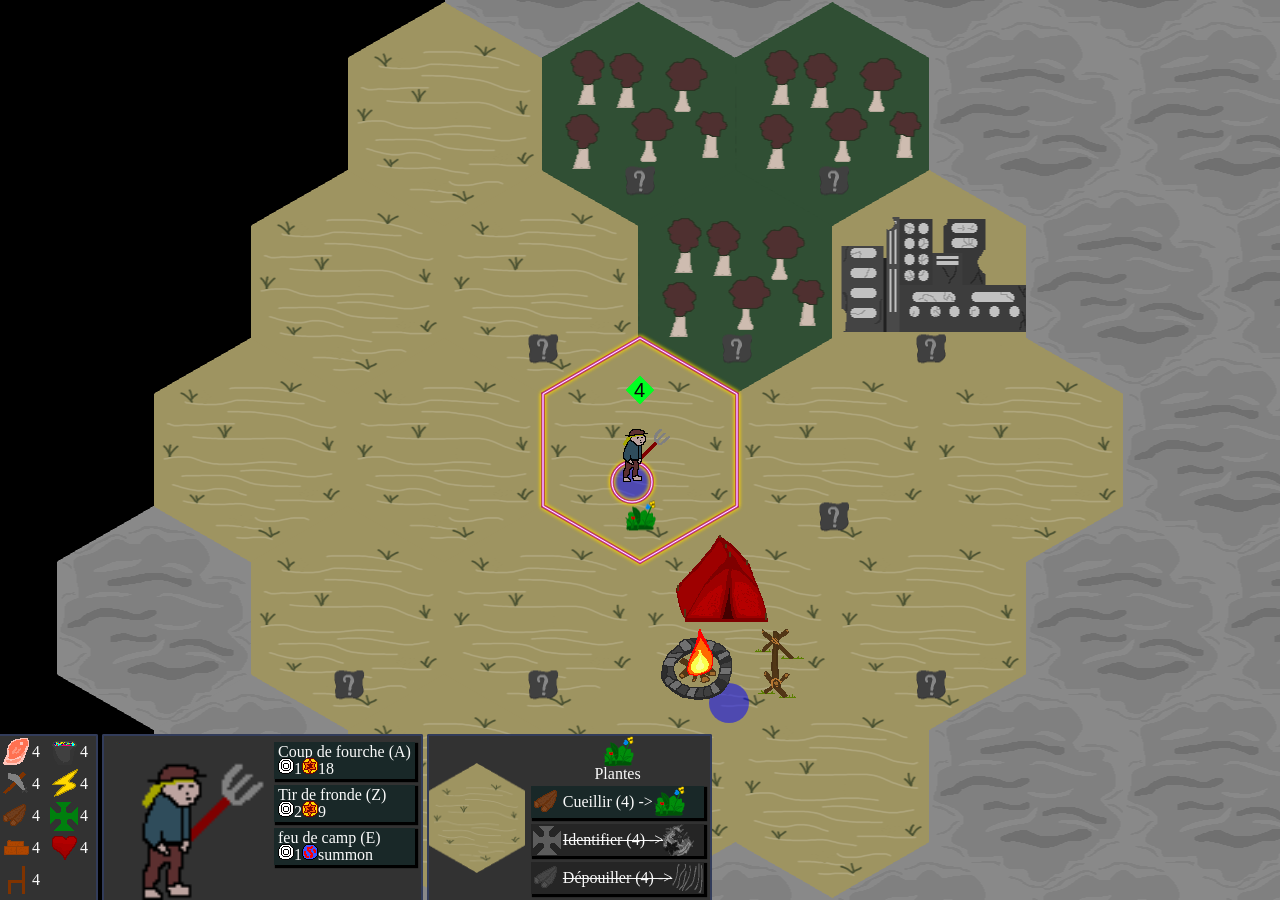
<file: index.html>
<!DOCTYPE html>
<html lang="en">

<head>
    <meta charset="UTF-8">
    <meta name="viewport" content="width=device-width, initial-scale=1.0">
    <link rel="stylesheet" href="style/index.css">
    <title>One Year Game</title>
</head>

<body>
    <!-- données brutes -->
    <script src="settings/Random.js"></script>
    <script src="settings/Util.js"></script>
    <script src="settings/Images.js"></script>
    <script src="settings/Data.js"></script>
    <script src="settings/Settings.js"></script>
    <!-- pièces de moteur indépendantes -->
    <script src="settings/RacValidator.js"></script>
    <script src="src/Hotkeys.js"></script>
    <script src="src/Log.js"></script>
    <script src="src/Camera.js"></script>
    <script src="src/Hex.js"></script>
    <script src="src/Display.js"></script>
    <script src="src/Pathfinding.js"></script>
    <script src="src/World.js"></script>
    <script src="src/Inventory.js"></script>
    <script src="src/Selection.js"></script>
    <script src="src/Community.js"></script>
    <script src="src/UnitCreator.js"></script>
    <script src="src/NotificationsManager.js"></script>
    <script src="ias/ChatgptIA.js"></script>
    <script src="src/Player.js"></script>
    <script src="src/Animator.js"></script>
    <script src="src/Tooltip.js"></script>
    <script src="src/EventDispatcher.js"></script>
    <script src="src/VictoryScreen.js"></script>
    <!-- pièces de moteur dépendantes -->
    <script src="src/UI.js"></script>
    <script src="systems/ActionSystem.js"></script>
    <script src="systems/MovementSystem.js"></script>
    <script src="systems/PowerSystem.js"></script>
    <script src="src/Render.js"></script>
    <script src="src/Game.js"></script>
    <!-- go -->
    <script src="settings/index.js"></script>
</body>

</html>
</file>
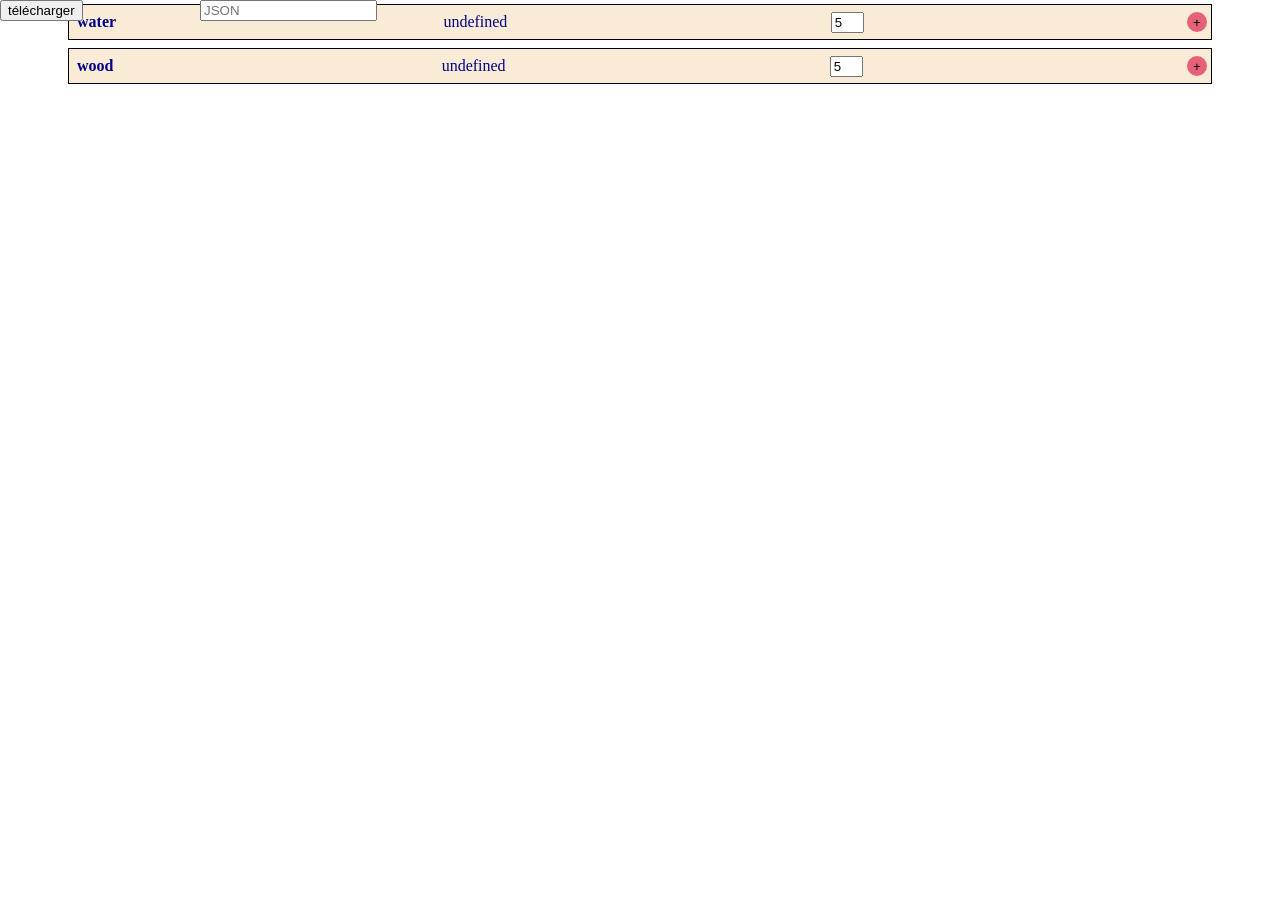
<file: RAC/index.html>
<!DOCTYPE html>
<html lang="en">

<head>
    <meta charset="UTF-8">
    <meta name="viewport" content="width=device-width, initial-scale=1.0">
    <link rel="stylesheet" href="index.css">
    <title>RAC Editor</title>
</head>

<body>
    <script src="Settings.js"></script>
    <script src="Data.js"></script>
    <script src="Listener.js"></script>
    <script src="Knowledge.js"></script>
    <script src="Action.js"></script>
    <script src="Resource.js"></script>
    <script src="KnowledgeSelector.js"></script>
    <script src="ActionSelector.js"></script>
    <script src="RAC.js"></script>
    <script src="../settings/Util.js"></script>
    <script src="index.js"></script>
</body>

</html>
</file>
<file: style/index.css>
.hidden {
    display: none !important;
}

body {
    margin: 0px;
    position: relative;
    background-color: black;
}

.gameCanvas {
    display: block;
    touch-action: none;
}

.logContainer {
    position: absolute;
    top: 10px;
    right: 10px;
    display: flex;
    line-height: 12px;
    overflow: scroll;
    background-color: aliceblue;
    width: 400px;
    flex-wrap: wrap;
    max-height: 85vh;

    .log {
        background-color: bisque;
        margin: 2px;
    }
}

.tooltipContainer,
.uiContainer,
.uiTwoContainer,
.uiMobileContainer {
    position: absolute;
    line-height: 12px;
}

.tooltipContainer {
    display: flex;
    align-items: center;
    justify-content: center;
    box-sizing: border-box;
    top: 300px;
    left: 300px;
    min-width: 150px;
    max-width: 300px;
    height: 150px;
    color: rgb(250, 250, 250);
    background-color: rgb(87, 85, 85);
    z-index: 5;
    border: 1px solid black;
    padding: 8px;
    font-style: italic;
    text-align: justify;
    font-size: 18px;
    line-height: 20px;
    border-radius: 8px;
}

.uiMobileContainer {
    display: none;
}

.uiTwoContainer {
    bottom: 0px;
    left: 0px;

    .uiInventoryContainer {
        display: flex;
        height: 164px;
        width: 96px;
        flex-direction: column;
        flex-wrap: wrap;
        background-color: rgb(50, 50, 50);
        color: rgb(250, 250, 250);
        border-top: 2px solid rgb(50, 60, 90);
        border-right: 2px solid rgb(50, 60, 90);
        border-top-right-radius: 2px;

        .inventoryCategoryContainer {
            display: flex;
            align-items: center;
            user-select: none;

            /* .inventoryCategoryImage {} */
        }
    }
}

.uiContainer {
    display: flex;
    user-select: none;
    left: 102px;
    bottom: 0px;

    .hexSelectorContainer {
        display: flex;
        height: 164px;
        background-color: rgb(50, 50, 50);
        color: rgb(250, 250, 250);
        border-top: 2px solid rgb(50, 60, 90);
        border-right: 2px solid rgb(50, 60, 90);
        border-left: 2px solid rgb(50, 60, 90);
        border-top-right-radius: 2px;
        border-top-left-radius: 2px;
        margin-right: 4px;

        .hexImageContainer {
            width: 96px;
            height: 164px;
            background-position: center;
            background-size: contain;
            background-repeat: no-repeat;
        }

        .hexResourcesContainer {
            display: flex;
            align-items: center;

            .hexResourceContainer {

                .resourceDescriptionContainer {

                    .resourceDetailsContainer {
                        display: flex;
                        flex-direction: column;
                        align-items: center;

                        .resourceImage {
                            width: 32px;
                            height: 32px;
                        }
                    }

                    .resourceActionsContainer {

                        .actionContainer {
                            background-color: rgb(25, 40, 40);
                            display: flex;
                            cursor: pointer;
                            align-items: center;
                            margin: 6px;
                            box-shadow: 2px 2px 1px 1px black;

                            /* .getImage {} */
                        }

                        .actionContainer.grayedOut {
                            text-decoration: line-through;
                            filter: grayscale(100%);
                            cursor: auto;
                        }

                        .actionContainer.grayedOut:hover {
                            background-color: rgb(25, 40, 40);
                        }

                        .actionContainer:hover {
                            background-color: rgb(45, 60, 60);
                        }
                    }
                }
            }
        }
    }

    .unitSelectorContainer {
        display: flex;
        height: 164px;
        background-color: rgb(50, 50, 50);
        color: rgb(250, 250, 250);
        border-top: 2px solid rgb(50, 60, 90);
        border-right: 2px solid rgb(50, 60, 90);
        border-left: 2px solid rgb(50, 60, 90);
        border-top-right-radius: 2px;
        border-top-left-radius: 2px;
        margin-right: 4px;

        /* .unitImage {} */

        .unitSpellsContainer {

            .singlePowerContainer {
                background-color: rgb(25, 40, 40);
                cursor: pointer;
                margin: 6px;
                box-shadow: 2px 2px 1px 1px black;
                padding: 4px;

                .powerDetailContainer {
                    display: inline-block;
                }
            }

            .singlePowerContainer:hover {
                background-color: rgb(45, 60, 60);
            }
        }
    }

    .uiCommunityActionsContainer {
        display: flex;
        height: 164px;
        background-color: rgb(50, 50, 50);
        color: rgb(250, 250, 250);
        border-top: 2px solid rgb(50, 60, 90);
        border-right: 2px solid rgb(50, 60, 90);
        border-left: 2px solid rgb(50, 60, 90);
        border-top-right-radius: 2px;
        border-top-left-radius: 2px;

        .uiCreateExplorerContainer:hover {
            background-color: rgb(45, 60, 60);
        }

        .uiCreateExplorerContainer {
            box-sizing: border-box;
            background-color: rgb(25, 40, 40);
            /* display: flex; */
            cursor: pointer;
            /* align-items: center; */
            margin: 6px;
            box-shadow: 2px 2px 1px 1px black;


            .uiCreateUnitImage {
                width: 64px;
                height: 64px;
            }

            .uiUnitPriceContainer {

                /* .resourceCategoryPriceImage {} */
            }
        }
    }
}

.notificationContainer {
    position: fixed;
    z-index: 50;
    padding: 8px 12px;
    color: white;
    /* background-color: rgb(40, 40, 40); */
    /* border: 1px solid rgb(130, 110, 75); */
    background-color: rgb(65, 32, 32);
    border: 1px solid rgb(190, 65, 65);
    border-radius: 6px;
    box-shadow: 2px 3px 6px black;
    transform: translate(-50%, -110%);
    text-align: center;
    pointer-events: none;

    .notificationTitle {
        font-weight: bold;
        color: #e6c373;
        margin-bottom: 4px;
    }

    .notificationText {
        font-size: 13px;
        line-height: 16px;
    }
}

.victoryScreenContainer {
    position: fixed;
    inset: 0;
    z-index: 10000;
    display: flex;
    justify-content: center;
    align-items: center;
    background-color: rgba(0, 0, 0, 0.8);

    .victoryScreenSubContainer {
        width: 350px;
        padding: 35px;
        background-color: rgb(35, 35, 35);
        border: 2px solid rgb(190, 155, 75);
        border-radius: 10px;
        box-shadow: 0 0 30px black;
        text-align: center;
        color: white;

        .victoryScreenTitle {
            font-size: 36px;
            font-weight: bold;
            color: rgb(230, 195, 115);
            margin-bottom: 25px;
        }

        .victoryScreenText {
            font-size: 16px;
            line-height: 22px;
            margin-bottom: 30px;
        }

        .victoryScreenButton {
            display: inline-block;
            padding: 10px 25px;
            background-color: rgb(90, 75, 40);
            color: white;
            border: 1px solid rgb(190, 155, 75);
            border-radius: 5px;
            font-weight: bold;
            cursor: pointer;
        }
    }
}
</file>
<file: RAC/index.css>
.hidden {
    display: none !important;
}

body {
    margin: 0;
    position: relative;
}

.downloadButton {
    position: fixed;
    top: 0;
    left: 0;
}

.uploadInput {
    position: fixed;
    top: 0;
    left: 200px;
}

.actionContainer {
    text-align: center;

    .actionHeaderContainer:hover {
        background-color: rgb(231, 203, 167);
    }

    .actionHeaderContainer {
        padding: 4px;
        cursor: pointer;

        .actionNameText {
            padding: 2px;
            font-weight: bold;
        }
    }

    .knowledgeContainer.illuminate {
        background-color: red;
    }

    .knowledgeContainer.illuminateBetter {
        background-color: rgb(9, 219, 226);
    }

    .knowledgeContainer {
        display: flex;

        .knowledgeConditionContainer,
        .knowledgeLearnContainer {
            width: 50%;
            box-sizing: border-box;
            display: flex;
            flex-direction: column;
            align-items: center;

            .knowledgeText {
                font-weight: bold;
            }
        }
    }
}

.actionSelectorContainer,
.knowledgeSelectorContainer {
    position: fixed;
    top: 0;
    left: 0;
    width: 100vw;
    height: 100vh;
    background-color: rgba(50, 50, 50, 0.9);
    display: flex;
    align-items: center;
    justify-content: center;
    overflow-y: scroll;

    .actionsContainer,
    .knowledgesContainer {
        display: flex;
        flex-wrap: wrap;
        width: 70vw;
        align-items: flex-start;
        height: 70vh;
    }

    .actionSelectionText,
    .knowledgeSelectionText {
        background-color: rgb(80, 72, 72);
        margin: 4px;
        padding: 4px;
        cursor: pointer;
        border: 1px solid rgb(53, 32, 32);
        color: rgb(255, 255, 255);
    }

    .actionSelectionText:hover,
    .knowledgeSelectionText:hover {
        background-color: rgb(185, 112, 112);
    }
}

.resourcesContainer {
    display: flex;
    flex-direction: column;
    flex-wrap: wrap;
    width: 90vw;
    box-sizing: border-box;
    margin: auto;

    .resourceContainer {
        border: 1px solid black;
        margin: 4px;

        .resourceHeaderContainer:hover {
            background-color: rgb(231, 203, 167);
        }

        .resourceHeaderContainer {
            display: flex;
            justify-content: space-between;
            align-items: center;
            color: darkblue;
            background-color: antiquewhite;
            margin: 0px;
            padding: 4px;
            cursor: pointer;

            .resourceNameTitle {
                font-weight: bold;
                margin: 4px;
            }

            .popGrowthInput {
                width: 25px;
            }

            .addActionButton:hover {
                background: rgb(148, 66, 79);
            }
        }
    }
}


.addActionButton,
.addKnowledgeConditionButton,
.removeActionButton,
.addKnowledgeLearnButton,
.knowledgeRemoveButton {
    border: none;
    background: rgb(230, 97, 119);
    width: 20px;
    height: 20px;
    border-radius: 10px;
    cursor: pointer;
}
</file>
